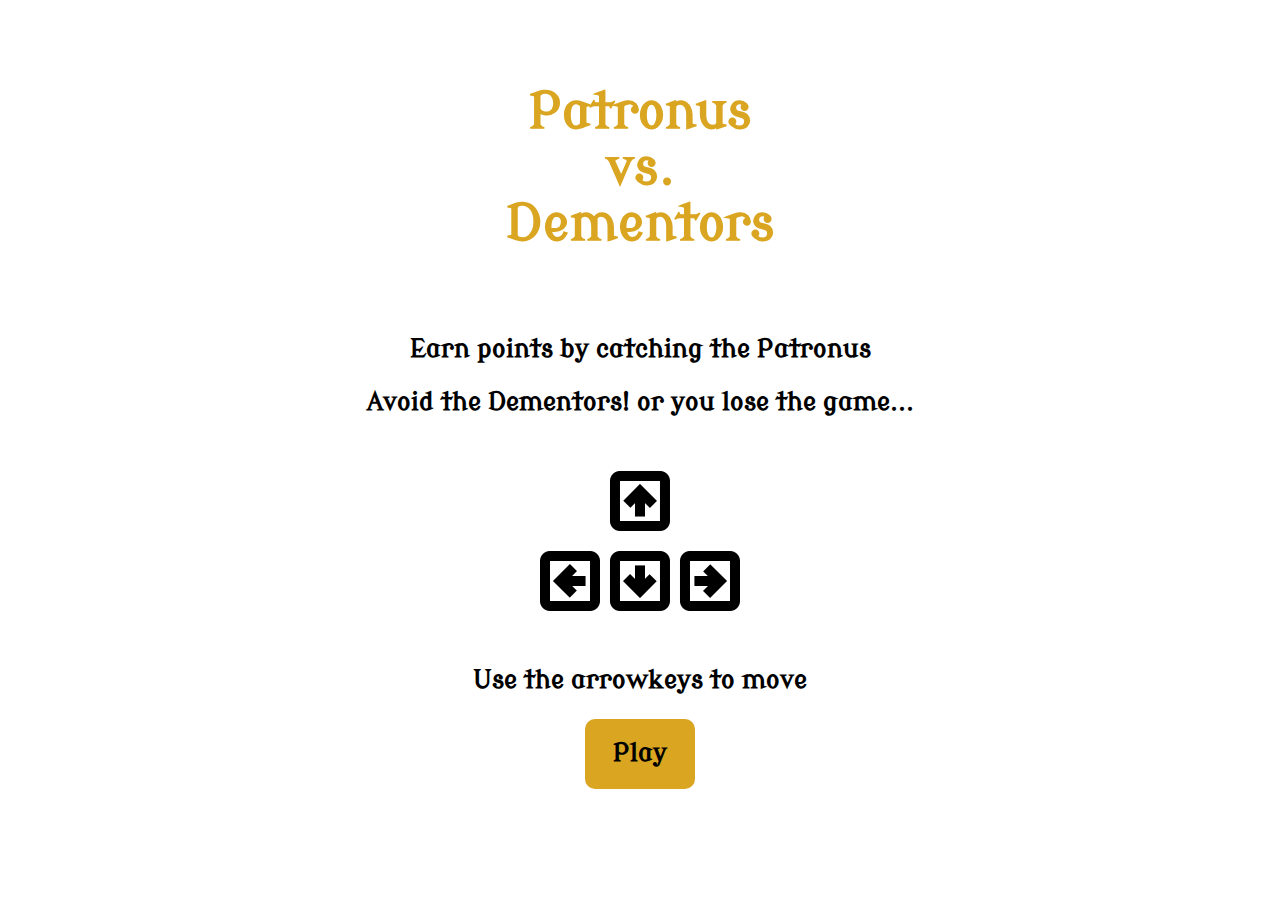
<file: index.html>
<!DOCTYPE html>
<html lang="en">
  <head>
    <meta charset="UTF-8" />
    <meta name="viewport" content="width=device-width, initial-scale=1.0" />
    <link rel="stylesheet" href="./css/style.css" />
    <link rel="preconnect" href="https://fonts.googleapis.com" />
    <link rel="preconnect" href="https://fonts.gstatic.com" crossorigin />
    <link
      href="https://fonts.googleapis.com/css2?family=Modern+Antiqua&display=swap"
      rel="stylesheet"
    />
    <link rel="shortcut icon" href="img/favicon-16x16.png" />
    <title>Start Game</title>
  </head>
  <body>
    <h1 class="game-title">
      Patronus <br />
      vs. <br />
      Dementors
    </h1>
    <h3>Earn points by catching the Patronus</h3>
    <h3>Avoid the Dementors! or you lose the game...</h3>

    <div class="arrows">
      <img alt="arrowkeys" src="./img/arrowkeys.png" />
    </div>

    <h3>Use the arrowkeys to move</h3>
    <div class="play">
      <h3><a href="./game-page.html">Play</a></h3>
    </div>
  </body>
</html>
</file>
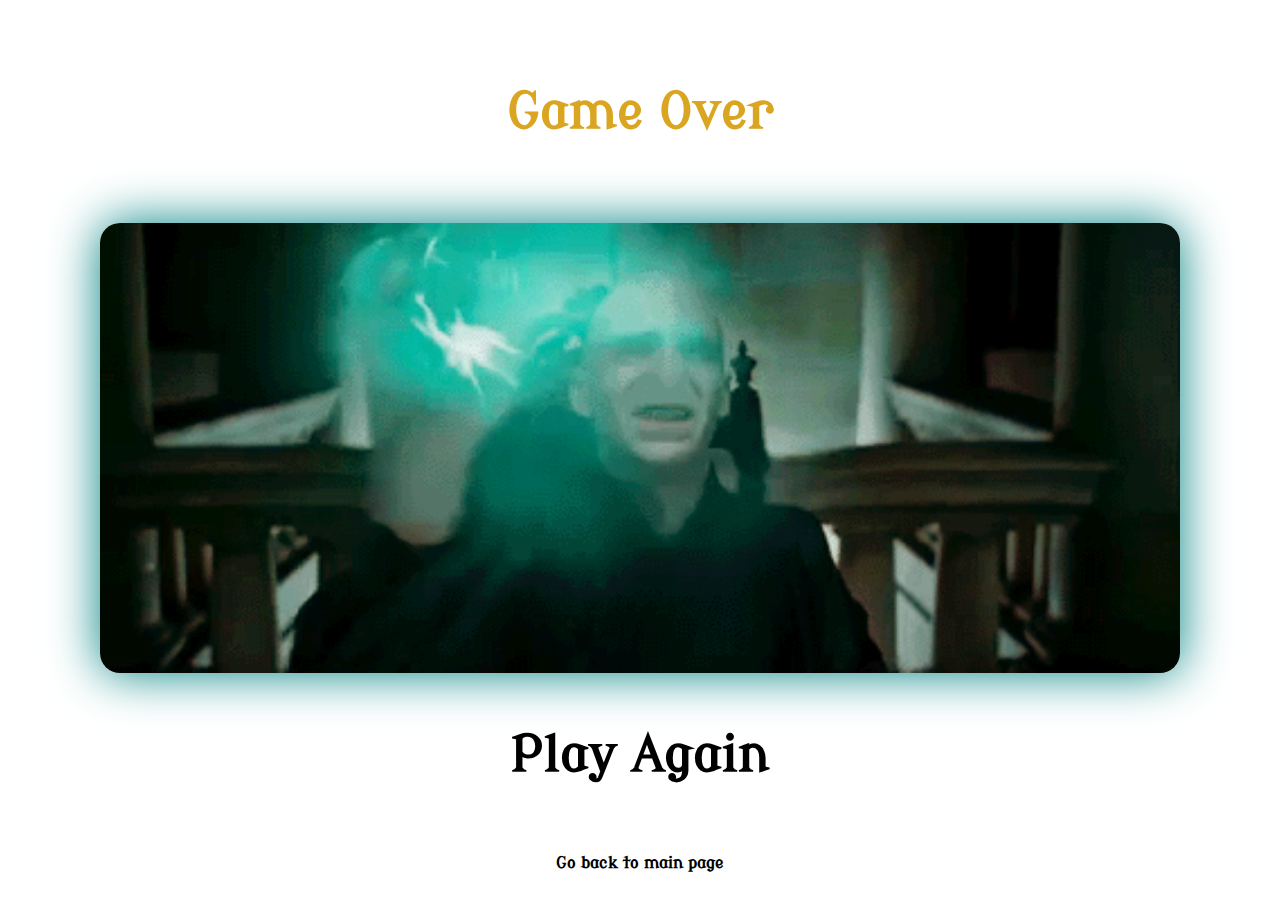
<file: game-over.html>
<!DOCTYPE html>
<html lang="en">
  <head>
    <meta charset="UTF-8" />
    <meta name="viewport" content="width=device-width, initial-scale=1.0" />
    <link rel="stylesheet" href="./css/style.css" />
    <link rel="preconnect" href="https://fonts.googleapis.com" />
    <link rel="preconnect" href="https://fonts.gstatic.com" crossorigin />
    <link
      href="https://fonts.googleapis.com/css2?family=Modern+Antiqua&display=swap"
      rel="stylesheet"
    />
    <title>Game Over</title>
  </head>
  <body>
    <div class="game-over__container">
      <div id="game-over">
        <h1 class="game-title">Game Over</h1>
      </div>
      <div class="voldemort-img">
        <img alt="Voldemort image" src="./img/voldemort.gif" />
      </div>
      <h3 class="play-again"><a href="./game-page.html">Play Again</a></h3>
      <h4><a href="./index.html">Go back to main page</a></h4>
      <audio id="my-audio" src="./media/voldemort.mp3"></audio>
      <script src="./src/game-over.js"></script>
    </div>
  </body>
</html>
</file>
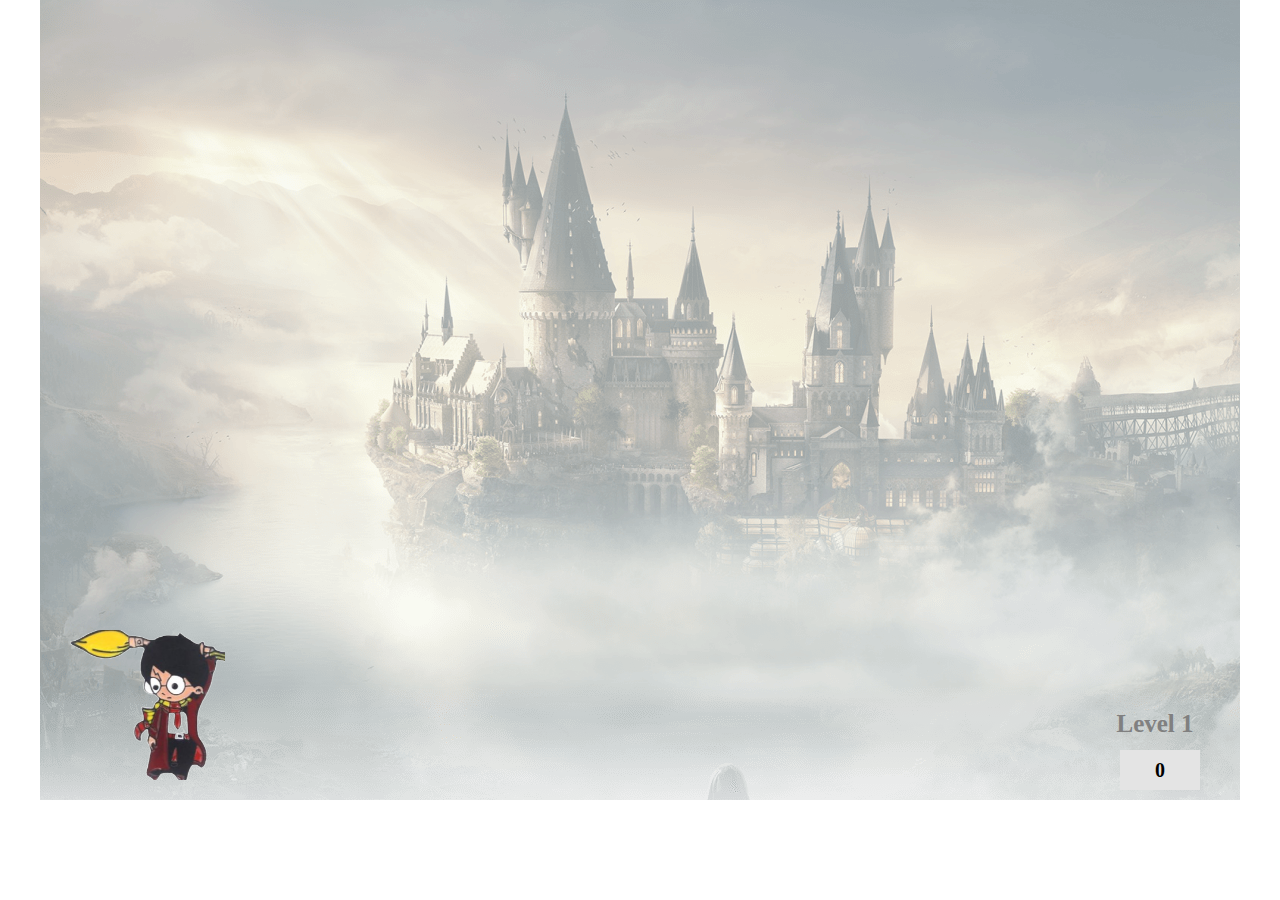
<file: game-page.html>
<!DOCTYPE html>
<html lang="en">
  <head>
    <meta charset="UTF-8" />
    <meta name="viewport" content="width=device-width, initial-scale=1.0" />
    <link rel="stylesheet" href="./css/style.css" />
    <title>Patronus vs. Dementors</title>
  </head>
  <body>
    <div id="board"></div>
    <audio
      loading="lazy"
      id="patronus"
      src="./media/expecto-patronum-harry-potter.mp3"
    ></audio>
    <script src="./src/main.js"></script>
  </body>
</html>
</file>
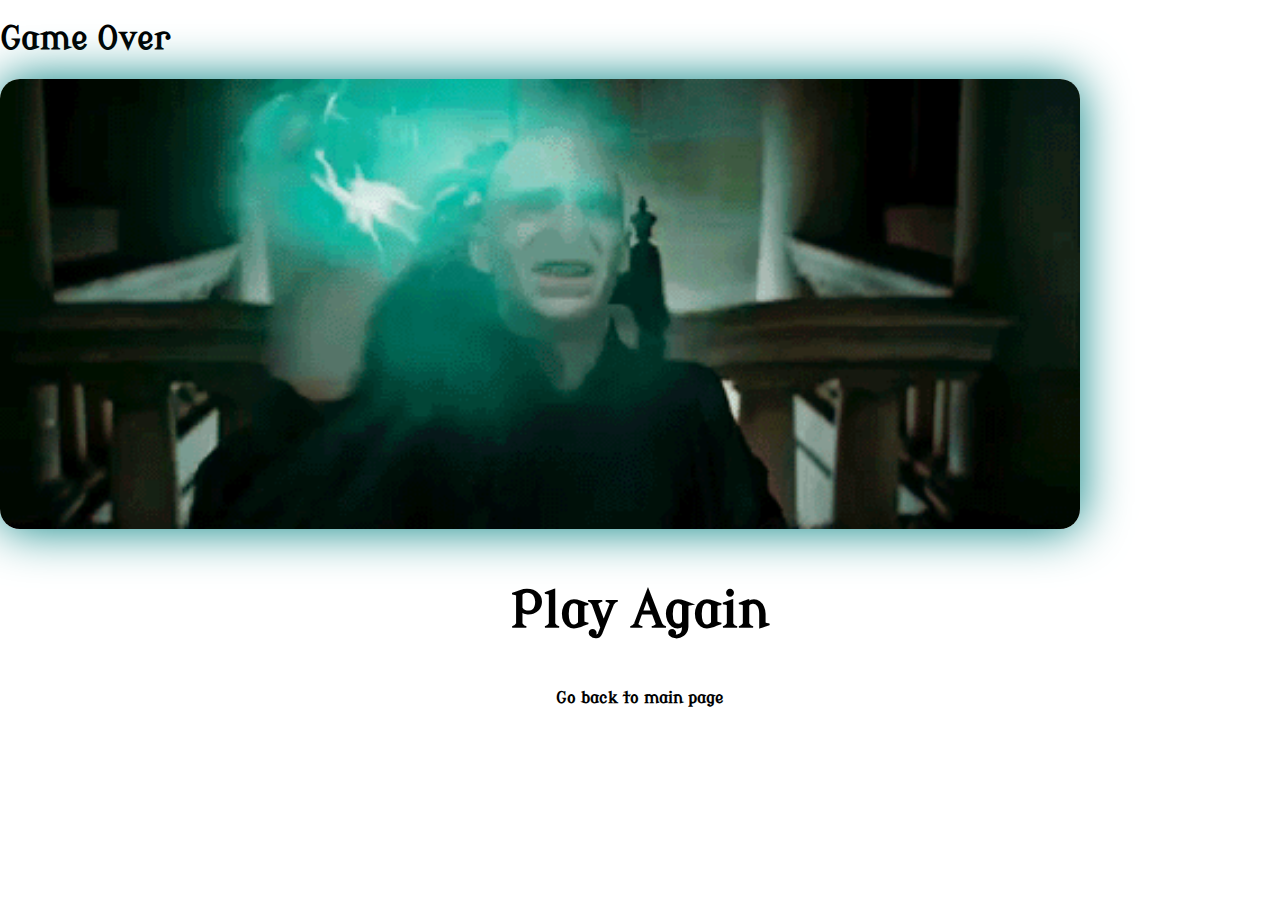
<file: gameover.html>
<!DOCTYPE html>
<html lang="en">
  <head>
    <meta charset="UTF-8" />
    <meta name="viewport" content="width=device-width, initial-scale=1.0" />
    <link rel="stylesheet" href="./css/style.css" />
    <link rel="preconnect" href="https://fonts.googleapis.com" />
    <link rel="preconnect" href="https://fonts.gstatic.com" crossorigin />
    <link
      href="https://fonts.googleapis.com/css2?family=Modern+Antiqua&display=swap"
      rel="stylesheet"
    />
    <title>Game Over</title>
  </head>
  <body>
    <div id="game-over">
      <h1>Game Over</h1>
    </div>
    <div class="voldemort-img">
      <img alt="Harry Potter" src="./img/voldemort.gif" />
    </div>
    <h3 class="play-again"><a href="./game-page.html">Play Again</a></h3>
    <h4><a href="./index.html">Go back to main page</a></h4>
    <script src="./src/main.js"></script>
  </body>
</html>
</file>
<file: css/style.css>
body {
    margin: 0;
    padding: 0;
    font-family: 'Modern Antiqua', serif;

}

#board {
    background-image: url('../img/hogwarts-bg.png');
    transition: background-image 3s ease-in-out;
    height: 800px;
    width: 1200px;
    margin: 0 auto;
    position: relative;
    overflow: hidden;

}


.player,
.player-left {
    background-size: cover;
    background-position: center;
    position: absolute;
    display: inline-block;
}

.obstacle {
    position: absolute;
    background-size: cover;
    background-position: center;
}

.prize {
    background-size: cover;
    background-position: cover;
    position: absolute;
}

#score {
    position: absolute;
    background-color: rgb(228, 228, 228);
    display: flex;
    justify-content: center;
    align-items: center;
}

.score-text {
    font-size: 20px;
    font-weight: bold;
    text-align: center;
    margin: 0;
}

#level{
    font-weight: bold;
    text-align: center;
    font-size: 25px;
    position:absolute;
    color: grey;
}

/*Starting Page Styles*/
.game-title{
    padding: 50px;
    font-size: 50px;
    color: goldenrod;
}
.game-title, h3, h4{
    text-align: center;
    font-weight: bold;
}

h3{
    font-size: 25px;
}

.arrows{
    display: flex;
    justify-content: center;  
}

.arrows img{
justify-content: center;  
}

.play{
    padding: 20px;
    background-color: goldenrod;
    height: 30px;
    width: 70px;
    margin: auto;
    border-radius: 10px;
}
.play:hover{
    background-color: gold;
}

.play h3{
    margin: auto;
    
}

.play a{
text-decoration: none;  
color: black;  
}

/*Game Over Page Styles*/
#game-over h1 a, .play-again a, h4 a{
    text-decoration: none;
    color: black;

}

.play-again{
    font-size: 50px;
}
.play-again a:hover{
    color: goldenrod;
}
h4 a:hover{
    color: goldenrod;
}

.game-over__container{
    display:flex;
    flex-direction: column;
    align-items: center;
    justify-content: center;
    width: 80vw;
    margin:0 auto
}

.voldemort-img>img{
    object-fit: cover;
    height: 50vh;
    border-radius: 20px;
    box-shadow:  0px 0px 50px teal;
}
</file>
